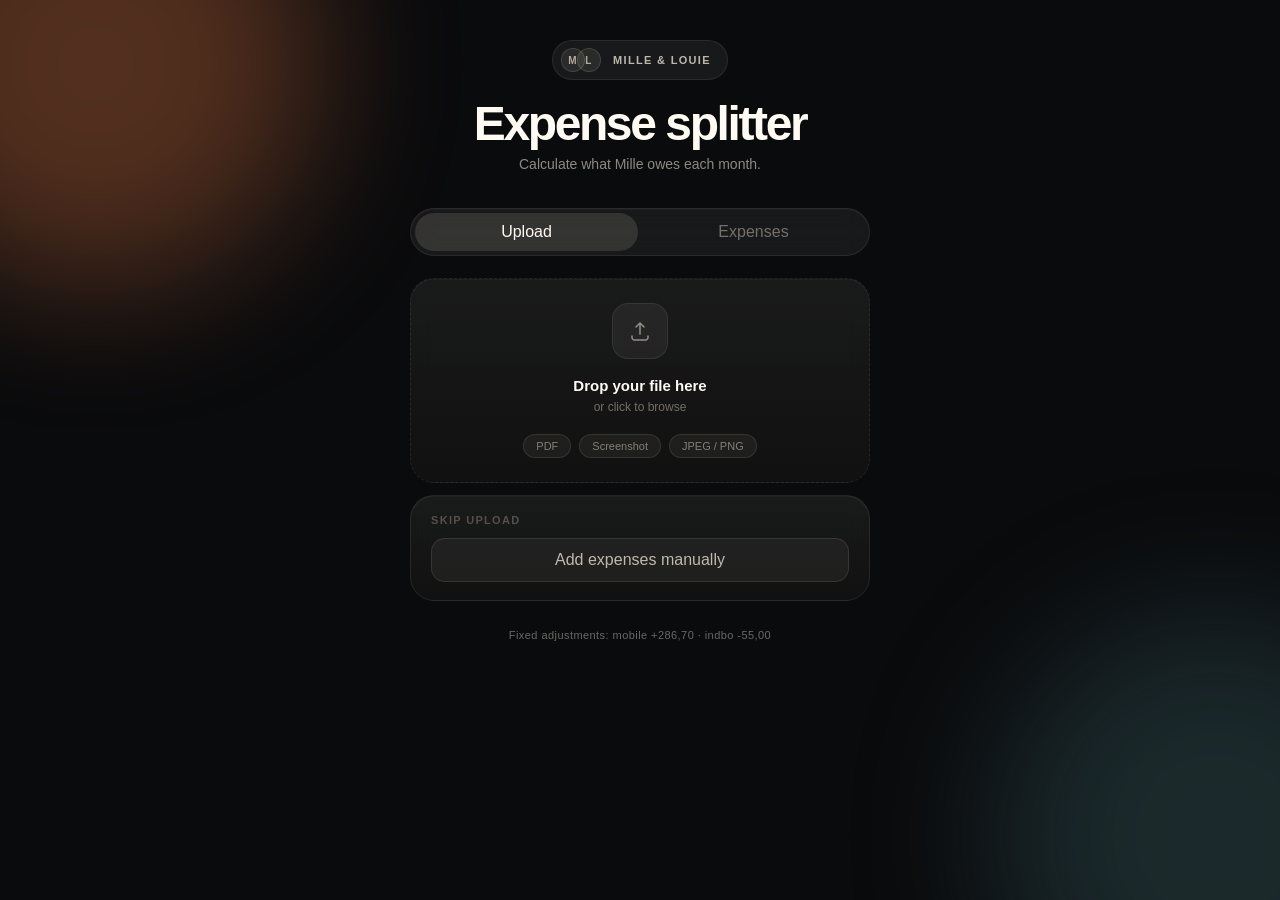
<file: split_dist/index.html>
<!doctype html>
<html lang="en">
  <head>
    <meta charset="UTF-8" />
    <meta name="viewport" content="width=device-width, initial-scale=1.0" />
    <title>Expense Splitter</title>
    <script>
      (function () {
        var originalFetch = window.fetch;

        function readCookie(name) {
          var prefix = name + "=";
          var parts = document.cookie ? document.cookie.split(";") : [];
          for (var i = 0; i < parts.length; i += 1) {
            var entry = parts[i].trim();
            if (entry.indexOf(prefix) === 0) {
              return decodeURIComponent(entry.slice(prefix.length));
            }
          }
          return "";
        }

        window.fetch = function (input, init) {
          var requestUrl = typeof input === "string" ? input : (input && input.url) || "";
          var headers = new Headers((init && init.headers) || (typeof input !== "string" && input ? input.headers : undefined) || {});

          if (requestUrl.indexOf("/split/api/") === 0) {
            var csrfToken = readCookie("split_csrf_token");
            if (csrfToken && !headers.has("X-CSRF-Token")) {
              headers.set("X-CSRF-Token", csrfToken);
            }
          }

          return originalFetch(input, Object.assign({}, init, { headers: headers }));
        };
      })();
    </script>
    <script type="module" crossorigin src="./assets/index-G8e5j6Ws.js"></script>
    <link rel="stylesheet" crossorigin href="./assets/index-DW4pgDQu.css">
  </head>
  <body>
    <div id="root"></div>
  </body>
</html>
</file>
<file: split_dist/assets/index-DW4pgDQu.css>
:root{color-scheme:dark;font-family:Segoe UI,sans-serif;background:radial-gradient(circle at top,rgba(236,114,73,.24),transparent 30%),linear-gradient(180deg,#151515,#0a0b0d);color:#f5f1e8}*{box-sizing:border-box}body{margin:0;min-width:320px;background:#0a0b0d}button,input{font:inherit}button{border:0}.app-shell{position:relative;min-height:100vh;overflow:hidden;padding:40px 16px 64px}.background-orb{position:fixed;width:28rem;height:28rem;border-radius:999px;filter:blur(72px);opacity:.36;pointer-events:none}.orb-one{top:-10rem;left:-8rem;background:#d26f3d}.orb-two{right:-10rem;bottom:-10rem;background:#3b6064}.page{position:relative;z-index:1;width:min(100%,460px);margin:0 auto}.hero{margin-bottom:36px;text-align:center}.hero-badge{display:inline-flex;align-items:center;gap:12px;padding:7px 16px 7px 8px;margin-bottom:20px;border:1px solid rgba(255,244,227,.08);border-radius:999px;background:#fff4e30f;color:#fff4e3b8;font-size:11px;font-weight:700;letter-spacing:.12em;text-transform:uppercase}.hero-avatar-stack{display:flex}.hero-avatar{display:grid;place-items:center;width:24px;height:24px;margin-left:-8px;border:1px solid rgba(255,244,227,.12);border-radius:999px;background:#fff4e314;color:#fff4e3a3;font-size:10px}.hero-avatar:first-child{margin-left:0}.hero h1{margin:0 0 8px;color:#fffaf2;font-size:clamp(2.2rem,8vw,3rem);line-height:1;letter-spacing:-.05em}.hero p{margin:0;color:#fff4e38a;font-size:14px}.tab-wrap,.panel,.drop-zone,.error-box{-webkit-backdrop-filter:blur(12px);backdrop-filter:blur(12px);box-shadow:inset 0 1px #ffffff08}.tab-wrap{display:flex;gap:4px;padding:4px;margin-bottom:22px;border:1px solid rgba(255,244,227,.08);border-radius:999px;background:#fff4e30f}.tab{display:flex;align-items:center;justify-content:center;gap:8px;flex:1;padding:10px 14px;border-radius:999px;background:transparent;color:#fff4e366;cursor:pointer;transition:.14s ease}.tab.on{background:#fff4e31f;color:#fffaf2}.badge{padding:1px 8px;border-radius:999px;background:#fff4e31f;font-size:11px}.stack{display:grid;gap:12px}.panel,.drop-zone{padding:24px;border:1px solid rgba(255,244,227,.08);border-radius:24px;background:linear-gradient(180deg,#1f1f1fc7,#121212e0)}.panel.compact{padding:18px 20px}.drop-zone{border-style:dashed;text-align:center;cursor:pointer;transition:.18s ease}.drop-zone:hover,.drop-zone.over{border-color:#fff4e338;background:linear-gradient(180deg,#2c2621e6,#121212eb)}.icon-wrap{display:grid;place-items:center;width:56px;height:56px;margin:0 auto 18px;border:1px solid rgba(255,244,227,.08);border-radius:16px;background:#fff4e30f;color:#fff4e385}.drop-title{margin:0 0 6px;color:#fffaf2;font-size:15px;font-weight:700}.drop-copy,.loading-text,.helper-copy,.footer-note,.empty-state{color:#fff4e366}.drop-copy{margin:0 0 20px;font-size:12px}.pill-row{display:flex;justify-content:center;gap:8px;flex-wrap:wrap}.type-pill{padding:5px 12px;border:1px solid rgba(255,244,227,.1);border-radius:999px;background:#fff4e30d;color:#fff4e375;font-size:11px}.micro-label{margin:0 0 12px;color:#fff4e342;font-size:11px;font-weight:700;letter-spacing:.12em;text-transform:uppercase}.section-head,.expense-row,.result-row,.result-total,.calc-row,.summary-row,.button-row{display:flex;align-items:center;justify-content:space-between}.section-head{margin-bottom:14px}.section-total,.expense-amount,.result-row span:last-child,.result-total span:last-child,.calc-row span:last-child,.summary-row span:last-child,.amount-display{font-variant-numeric:tabular-nums}.section-total{color:#fff4e380;font-size:12px}.expense-row,.result-row{gap:12px;padding:10px 0;border-bottom:1px solid rgba(255,244,227,.07)}.expense-row:last-child,.result-row:last-child{border-bottom:0}.expense-name,.result-row span:first-child{flex:1;color:#fff4e3c2;font-size:14px}.expense-amount,.result-row span:last-child{min-width:88px;color:#fff4e37a;text-align:right;font-size:14px}.delete-btn{display:grid;place-items:center;width:30px;height:30px;border:1px solid rgba(255,244,227,.1);border-radius:10px;background:transparent;color:#fff4e35c;cursor:pointer}.delete-btn:hover{border-color:#f76f6f75;background:#f76f6f24;color:#ff8d8d}.inline-inputs{display:grid;grid-template-columns:2fr 1fr;gap:8px;margin-bottom:8px}input{width:100%;padding:11px 13px;border:1px solid rgba(255,244,227,.1);border-radius:12px;background:#fff4e30f;color:#fffaf2;outline:none}input::placeholder{color:#fff4e340}input:focus{border-color:#fff4e338}.helper-copy{margin:8px 0 0;font-size:12px}.btn{padding:12px 18px;border-radius:14px;cursor:pointer;transition:.15s ease}.btn.full{width:100%}.btn.primary{background:#f6ead9;color:#161411;font-weight:700}.btn.primary:hover:not(:disabled){opacity:.9}.btn.primary:disabled{opacity:.35;cursor:default}.btn.ghost{border:1px solid rgba(255,244,227,.1);background:#fff4e30d;color:#fff4e3b8}.btn.ghost:hover{background:#fff4e31a}.error-box{display:flex;gap:10px;align-items:center;padding:12px 14px;margin-bottom:14px;border:1px solid rgba(251,124,124,.28);border-radius:14px;background:#86222247;color:#ff9f9f;font-size:13px}.spinner{width:30px;height:30px;margin:0 auto 14px;border:2px solid rgba(255,244,227,.12);border-top-color:#fff4e3b8;border-radius:999px;animation:spin .75s linear infinite}.loading-text,.empty-state,.footer-note,.currency{margin:0}.result-hero{padding:34px 24px 30px;text-align:center}.hero-label{margin-bottom:10px}.amount-display{color:#fffaf2;font-size:clamp(3rem,12vw,4rem);font-weight:800;line-height:1;letter-spacing:-.06em}.currency{margin-top:10px;color:#fff4e361;letter-spacing:.16em;text-transform:uppercase;font-size:12px}.result-total{padding-top:12px;color:#fff4e39e;font-weight:700}.calc-row{padding:6px 0;color:#fff4e3b3;font-size:14px}.calc-row.muted{color:#fff4e36b}.divider{height:1px;margin:12px 0;background:#fff4e314}.summary-row{color:#fffaf2;font-weight:700}.button-row{gap:8px}.footer-note{margin-top:28px;text-align:center;font-size:11px;letter-spacing:.04em}@keyframes spin{to{transform:rotate(360deg)}}@media(max-width:480px){.app-shell{padding-top:24px}.panel,.drop-zone{padding:20px;border-radius:20px}.inline-inputs,.button-row{grid-template-columns:1fr;display:grid}}
</file>
